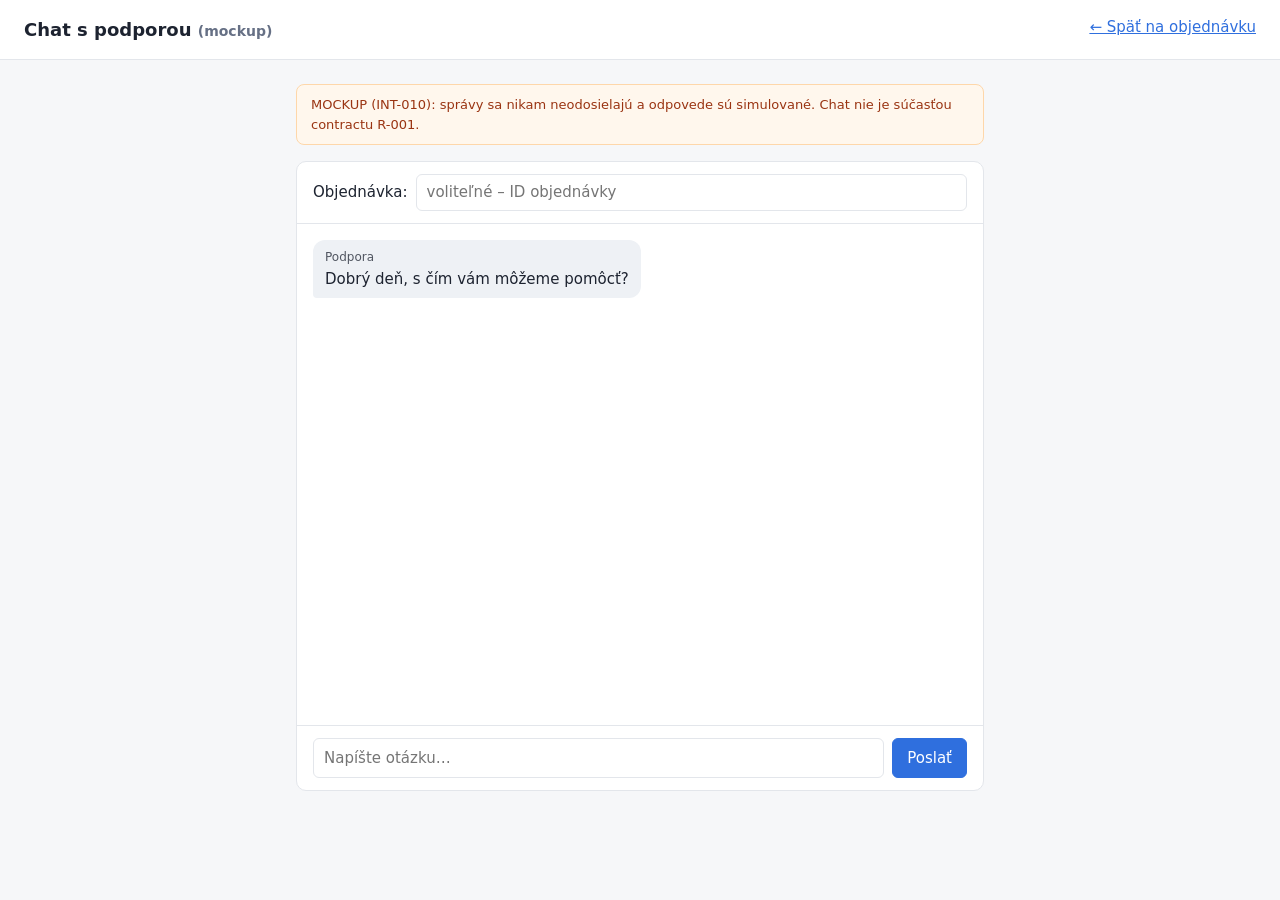
<file: src/portal_mock/chat.html>
<!doctype html>
<html lang="sk">
<head>
<meta charset="utf-8">
<meta name="viewport" content="width=device-width, initial-scale=1">
<title>PrintOnDemand – chat (mockup)</title>
<style>
  :root { --bg:#f6f7f9; --card:#fff; --ink:#1d2330; --muted:#667085; --line:#e3e6eb; --accent:#2f6fde; }
  * { box-sizing:border-box; }
  body { margin:0; font:15px/1.5 system-ui, sans-serif; background:var(--bg); color:var(--ink); }
  header { padding:16px 24px; background:var(--card); border-bottom:1px solid var(--line); display:flex; justify-content:space-between; gap:12px; flex-wrap:wrap; }
  header h1 { font-size:18px; margin:0; }
  header a { color:var(--accent); }
  main { max-width:720px; margin:24px auto; padding:0 16px; }
  .notice { background:#fff7ed; border:1px solid #fed7aa; color:#9a3412; border-radius:8px; padding:10px 14px; font-size:13px; margin-bottom:16px; }
  .card { background:var(--card); border:1px solid var(--line); border-radius:10px; display:flex; flex-direction:column; height:70vh; min-height:420px; }
  .bar { padding:12px 16px; border-bottom:1px solid var(--line); display:flex; gap:8px; align-items:center; flex-wrap:wrap; }
  .bar input { flex:1; min-width:180px; padding:6px 10px; border:1px solid var(--line); border-radius:6px; font:inherit; }
  #messages { flex:1; overflow:auto; padding:16px; display:flex; flex-direction:column; gap:10px; }
  .msg { max-width:78%; padding:8px 12px; border-radius:12px; }
  .me { align-self:flex-end; background:var(--accent); color:#fff; border-bottom-right-radius:4px; }
  .them { align-self:flex-start; background:#eef1f5; border-bottom-left-radius:4px; }
  .who { font-size:12px; opacity:.75; margin-bottom:2px; }
  form { display:flex; gap:8px; padding:12px 16px; border-top:1px solid var(--line); }
  form input { flex:1; padding:8px 10px; border:1px solid var(--line); border-radius:6px; font:inherit; }
  button { font:inherit; padding:8px 14px; border-radius:6px; border:1px solid var(--accent); background:var(--accent); color:#fff; cursor:pointer; }
</style>
</head>
<body>
<header>
  <h1>Chat s podporou <span style="color:var(--muted);font-size:14px">(mockup)</span></h1>
  <a href="index.html">← Späť na objednávku</a>
</header>
<main>
  <div class="notice">MOCKUP (INT-010): správy sa nikam neodosielajú a odpovede sú simulované. Chat nie je súčasťou contractu R-001.</div>
  <div class="card">
    <div class="bar">
      <span>Objednávka:</span>
      <input id="order" type="text" placeholder="voliteľné – ID objednávky">
    </div>
    <div id="messages"></div>
    <form id="form">
      <input id="text" type="text" placeholder="Napíšte otázku…" autocomplete="off">
      <button type="submit">Poslať</button>
    </form>
  </div>
</main>
<script>
const box = document.getElementById("messages");
function add(text, mine, who) {
  const div = document.createElement("div");
  div.className = "msg " + (mine ? "me" : "them");
  if (who) { const w = document.createElement("div"); w.className = "who"; w.textContent = who; div.appendChild(w); }
  div.appendChild(document.createTextNode(text));
  box.appendChild(div);
  box.scrollTop = box.scrollHeight;
}
try { document.getElementById("order").value = localStorage.getItem("pod.order") || ""; } catch (e) {}
add("Dobrý deň, s čím vám môžeme pomôcť?", false, "Podpora");
document.getElementById("form").onsubmit = (e) => {
  e.preventDefault();
  const input = document.getElementById("text");
  const text = input.value.trim();
  if (!text) return;
  add(text, true);
  input.value = "";
  const order = document.getElementById("order").value.trim();
  setTimeout(() => {
    if (order) add(`Vaša otázka je priradená k objednávke ${order.slice(0, 8)}…; odpovie vám modelár, ktorý na nej pracuje.`, false, "jan.m (ID emp-17)");
    else add("Ďakujeme, ozveme sa čo najskôr. Ak sa otázka týka objednávky, zadajte jej ID hore.", false, "Podpora");
  }, 700);
};
</script>
</body>
</html>
</file>
